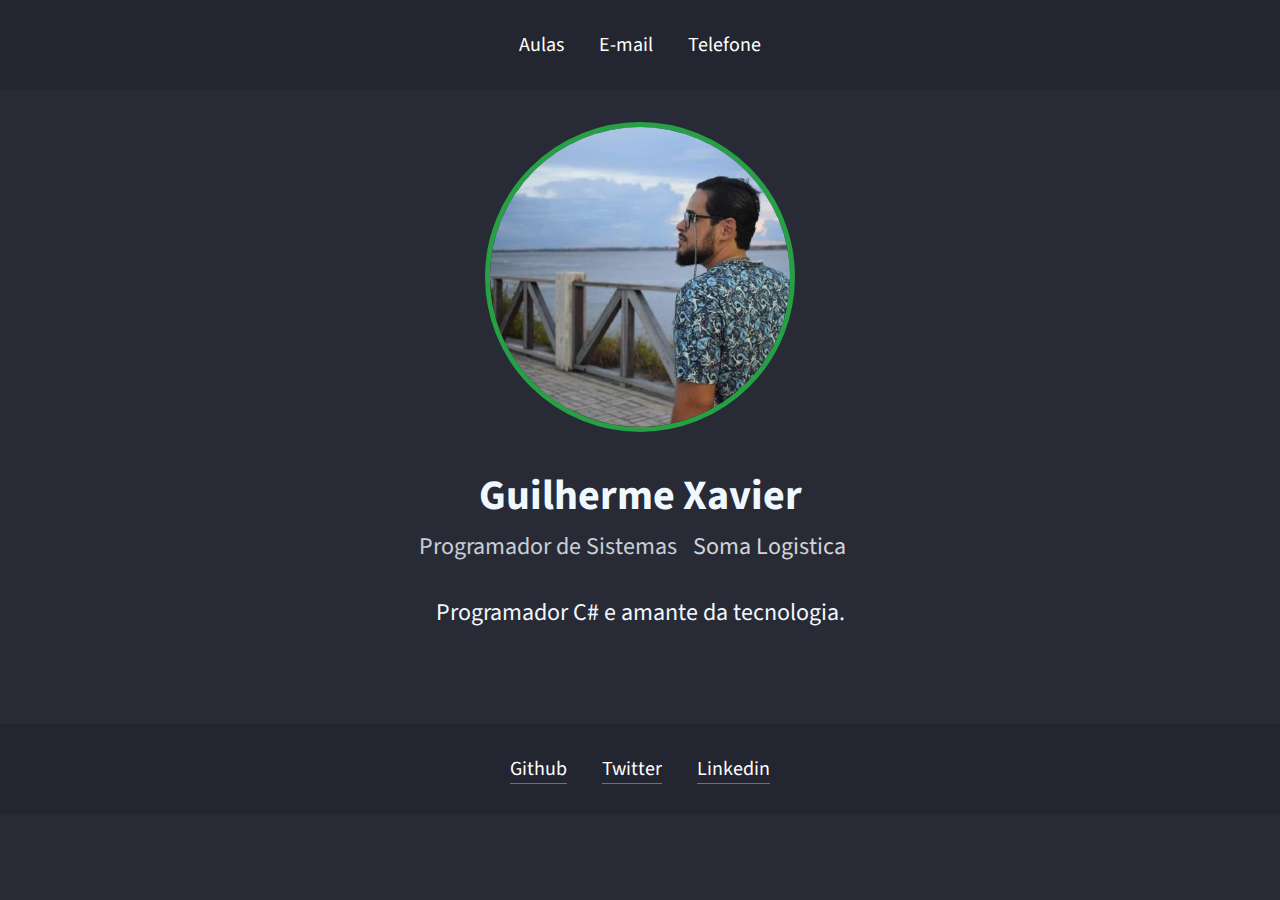
<file: index.html>
<!DOCTYPE html>
<html lang="en">

<head>
  <meta charset="UTF-8">
  <meta name="viewport" content="width=device-width, initial-scale=1.0">

  <link rel="icon" href="https://img.icons8.com/ultraviolet/40/000000/user.png" type="image/x-icon" />
  <link rel="stylesheet" href="style.css">
  </link>

  <title>Guilherme Xavier</title>
</head>

<body>
  <header>
    <div class="links">
      <a href="classes.html">Aulas</a>
      <a href="mailto:gaxfaria@gmail.com">E-mail</a>
      <a href="tel:31998311345">Telefone</a>
    </div>
  </header>
  <div id="wrapper">
    <img src="profile.jpeg" alt="Guilherme Xavier">
    <h1>Guilherme Xavier</h1>
    <h2>Programador de Sistemas<a href="https://www.somlogistica.com.br/" target="_blank">Soma Logistica</a></h2>
    <p>Programador C# e amante da tecnologia.</p>
  </div>
  <footer>
    <div id="links-footer" class="links">
      <a href="https://github.com/newh2" target="_blank">Github</a>
      <a href="https://twitter.com/gxavierfaria" target="_blank">Twitter</a>
      <a href="https://www.linkedin.com/in/guilherme-xavier-de-faria/" target="_blank">Linkedin</a>
    </div>
  </footer>
  <script src="scripts.js"></script>
</body>

</html>
</file>
<file: style.css>
@import url("https://fonts.googleapis.com/css2?family=Source+Sans+Pro:ital,wght@0,400;0,600;0,700;1,400&display=swap");
:root {
  --color-green: #26a044;
  --color-rocket: #7159c1;
}
* {
  margin: 0;
  padding: 0;
  border: 0;
}
body {
  background: #282a36;
  font-family: "Source Sans Pro", sans-serif;
  color: aliceblue;
}

header {
  padding: 30px;
  border-bottom: 1px solit #333;
  background: rgba(0, 0, 0, 0.1);
}

.links {
  text-align: center;
}

.links a {
  color: white;
  font-size: 20px;
  line-height: 30px;
  margin: 0 16px;
  text-decoration: none;
}
.links a:hover {
  color: #50fa7b;
  transition: color 400ms;
}
#wrapper {
  text-align: center;
  padding: 32px;
}

#wrapper img {
  border-radius: 50%;
  border: 5px solid var(--color-green);
  margin-bottom: 32px;
  height: 300px;
}

#wrapper h1 {
  font-size: 42px;
  line-height: 52px;
  font-weight: bold;
}

#wrapper h2 {
  font-size: 24px;
  line-height: 34px;
  font-weight: normal;
  margin-top: 8px;
  opacity: 0.8;
}

#wrapper p {
  max-width: 500px;
  margin: 32px auto;
  font-size: 24px;
  line-height: 34px;
}

#wrapper p a {
  color: var(--color-green);
}

#wrapper a {
  color: white;
  line-height: 30px;
  margin: 0 16px;
  text-decoration: none;
}
#wrapper a:hover {
  color: #50fa7b;
  transition: color 400ms;
}

#links-footer a {
  border-bottom: 1px solid var(--color-green);
}

/*===CARDS===*/
.cards {
  max-width: 800px;
  margin: 0 auto;
  display: grid;
  grid-template-columns: 1fr 1fr 1fr;
  gap: 20px;
}
.card {
  background-color: var(--color-rocket);
  cursor: pointer;
}
.card_image-container img {
  width: 100%;
}

.card_content,
.card_info {
  padding: 24px;
}

.card_info {
  display: grid;
  grid-template-columns: 1fr 1fr;
}
.card_price {
  background-color: var(--color-rocket);
  filter: brightness(90%);
  padding: 5px 20px;
  border-radius: 20px;
  text-align: center;
}

/*===MODAL===*/
.modal_overlay {
  background-color: rgba(0, 0, 0, 0.7);
  width: 100%;
  height: 100%;
  position: fixed;
  top: 0;
  opacity: 0;
  visibility: hidden;
}

.modal {
  background-color: white;
  width: 90%;
  height: 90%;
  margin: 5vh auto;
  position: relative;
}

.modal .close-modal {
  color: black;
  position: absolute;
  right: 8px;
  top: 8px;
  cursor: pointer;
}
/*===MODAL ACTIVE===*/
.modal_overlay.active {
  opacity: 1;
  visibility: visible;
}

iframe {
  width: 100%;
  height: 90%;
  position: absolute;
  top: 5%;
}

footer {
  margin-top: 30px;
  padding: 30px;
  border-bottom: 1px solit #333;
  background: rgba(0, 0, 0, 0.1);
  text-align: center;
}
footer a {
  color: white;
  font-size: 20px;
  line-height: 30px;
  margin: 0 16px;
  text-decoration: none;
  border-bottom: 1px solid var(--color-green);
}
footer a:hover {
  color: #50fa7b;
  transition: color 400ms;
}
</file>
